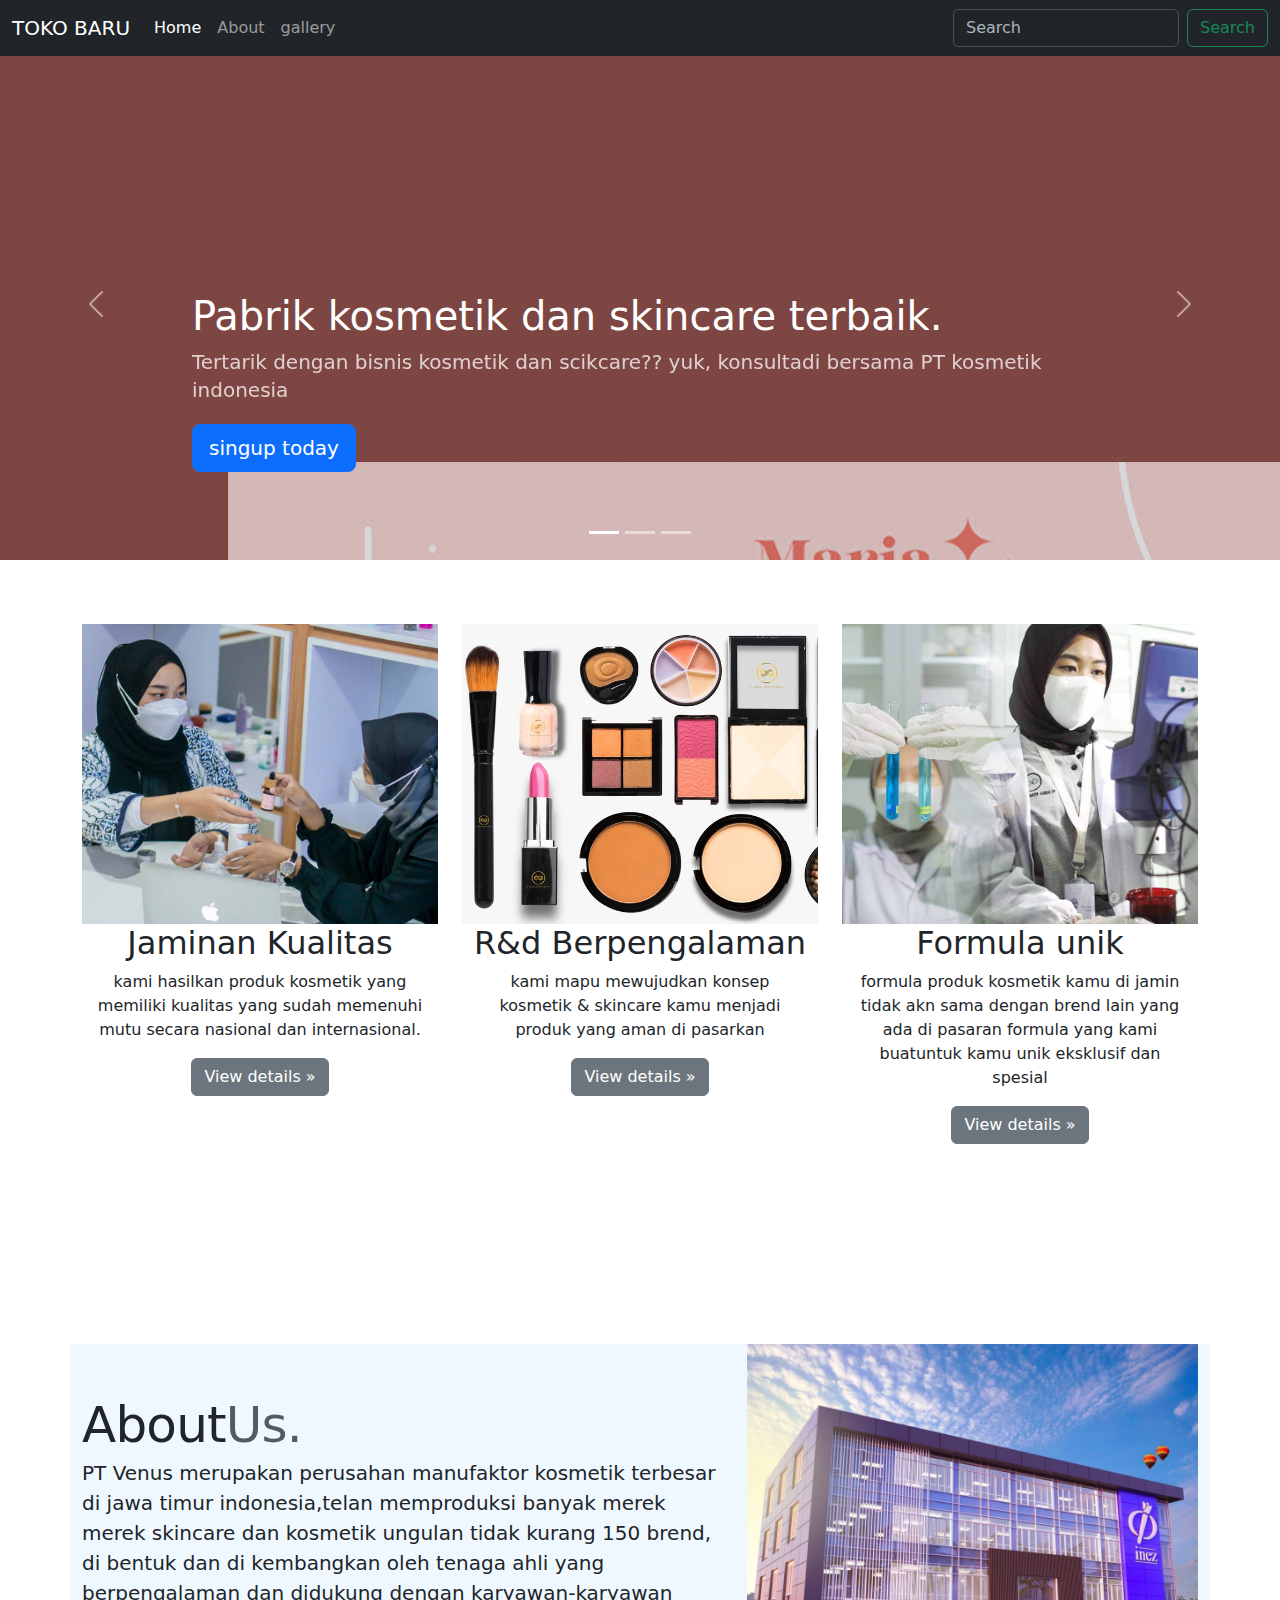
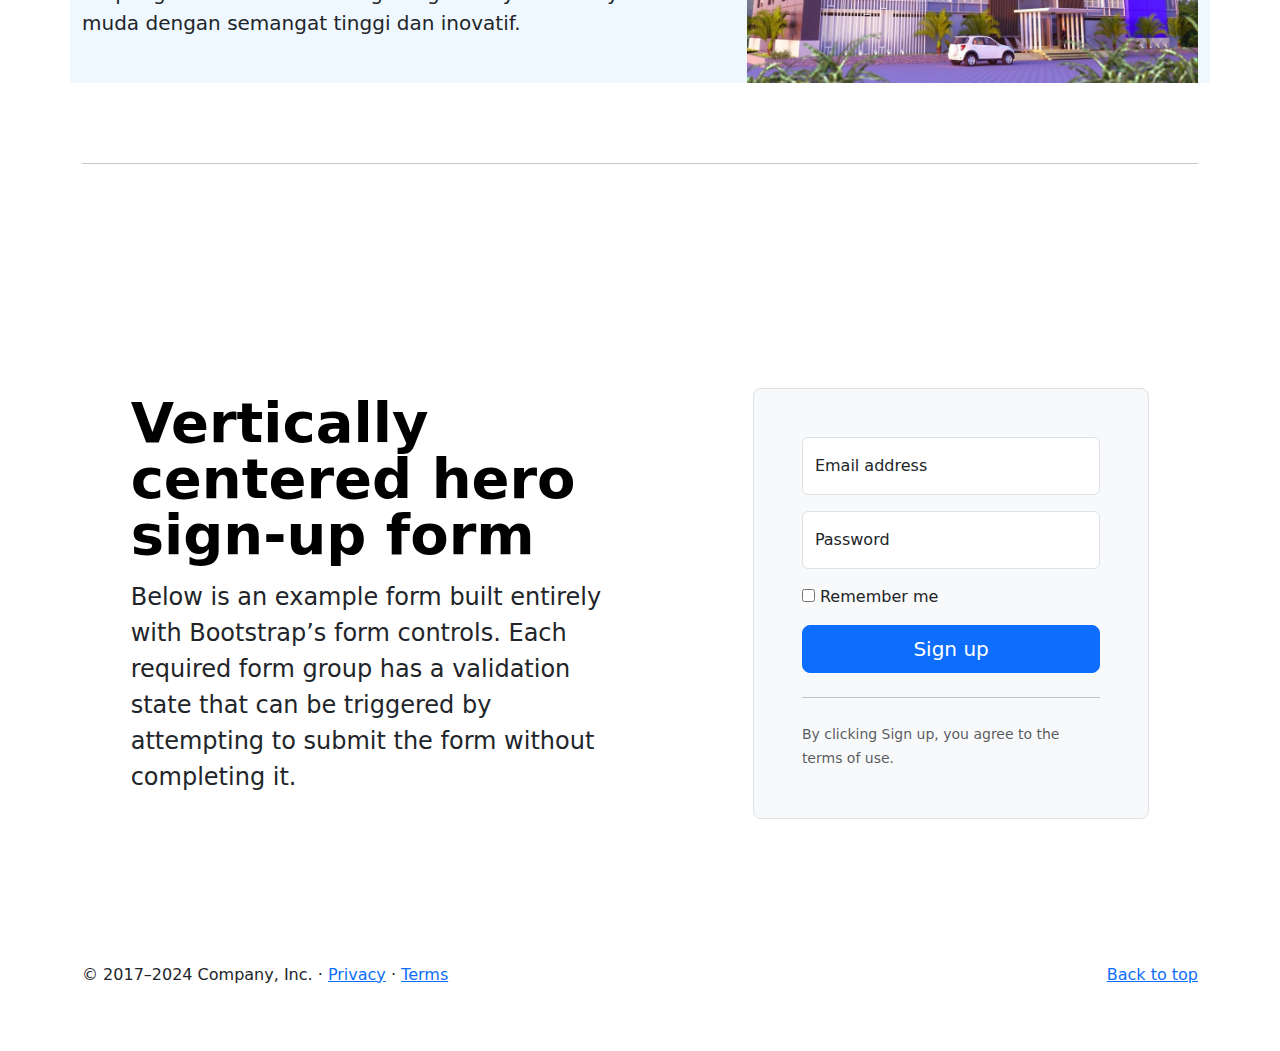
<file: index.html>
<!DOCTYPE html>
<html lang="en">
<head>
    <meta charset="UTF-8">
    <meta name="viewport" content="width=device-width, initial-scale=1.0">
    <link rel="stylesheet" href="css/bootstrap.css">
    <link href=" css/carousel.css" rel="stylesheet">
    <title>projetc-b</title>
    <style>
        .bd-placeholder-img {
          font-size: 1.125rem;
          text-anchor: middle;
          -webkit-user-select: none;
          -moz-user-select: none;
          user-select: none;
        }
  
        @media (min-width: 768px) {
          .bd-placeholder-img-lg {
            font-size: 3.5rem;
          }
        }
  
        .b-example-divider {
          width: 100%;
          height: 3rem;
          background-color: rgba(0, 0, 0, .1);
          border: solid rgba(0, 0, 0, .15);
          border-width: 1px 0;
          box-shadow: inset 0 .5em 1.5em rgba(0, 0, 0, .1), inset 0 .125em .5em rgba(0, 0, 0, .15);
        }
  
        .b-example-vr {
          flex-shrink: 0;
          width: 1.5rem;
          height: 100vh;
        }
  
        .bi {
          vertical-align: -.125em;
          fill: currentColor;
        }
  
        .nav-scroller {
          position: relative;
          z-index: 2;
          height: 2.75rem;
          overflow-y: hidden;
        }
  
        .nav-scroller .nav {
          display: flex;
          flex-wrap: nowrap;
          padding-bottom: 1rem;
          margin-top: -1px;
          overflow-x: auto;
          text-align: center;
          white-space: nowrap;
          -webkit-overflow-scrolling: touch;
        }
  
        .btn-bd-primary {
          --bd-violet-bg: #712cf9;
          --bd-violet-rgb: 112.520718, 44.062154, 249.437846;
  
          --bs-btn-font-weight: 600;
          --bs-btn-color: var(--bs-white);
          --bs-btn-bg: var(--bd-violet-bg);
          --bs-btn-border-color: var(--bd-violet-bg);
          --bs-btn-hover-color: var(--bs-white);
          --bs-btn-hover-bg: #6528e0;
          --bs-btn-hover-border-color: #6528e0;
          --bs-btn-focus-shadow-rgb: var(--bd-violet-rgb);
          --bs-btn-active-color: var(--bs-btn-hover-color);
          --bs-btn-active-bg: #5a23c8;
          --bs-btn-active-border-color: #5a23c8;
        }
  
        .bd-mode-toggle {
          z-index: 1500;
        }
  
        .bd-mode-toggle .dropdown-menu .active .bi {
          display: block !important;
        }
        img{
            object-fit: fill;
        }
        .card-img {
          width: 100%;
          height: 300px;
          object-fit: cover;
        }
        .overlay-dark::before {
          content: "";
          position: absolute;
          top: 0;
          left: 0;
          width: 100%;
          height: 100%;
          background-color: rgba(0, 0, 0, .15);
          z-index: 1;
        }
      </style>
    
</head>
<body>
    <header data-bs-theme="dark">
        <nav class="navbar navbar-expand-md navbar-dark fixed-top bg-dark">
          <div class="container-fluid">
            <a class="navbar-brand" href="#">TOKO BARU</a>
            <button class="navbar-toggler" type="button" data-bs-toggle="collapse" data-bs-target="#navbarCollapse" aria-controls="navbarCollapse" aria-expanded="false" aria-label="Toggle navigation">
              <span class="navbar-toggler-icon"></span>
            </button>
            <div class="collapse navbar-collapse" id="navbarCollapse">
              <ul class="navbar-nav me-auto mb-2 mb-md-0">
                <li class="nav-item">
                  <a class="nav-link active" aria-current="page" href="#">Home</a>
                </li>
                <li class="nav-item">
                  <a class="nav-link" href="about.html">About</a>
                </li>
                <li class="nav-item">
                    <a class="nav-link" href="#">gallery</a>
                  </li>
                 
                
              </ul>
              <form class="d-flex" role="search">
                <input class="form-control me-2" type="search" placeholder="Search" aria-label="Search">
                <button class="btn btn-outline-success" type="submit">Search</button>
              </form>
            </div>
          </div>
        </nav>
      </header>
      <main>

        <div id="myCarousel" class="carousel slide mb-6" data-bs-ride="carousel">
          <div class="carousel-indicators">
            <button type="button" data-bs-target="#myCarousel" data-bs-slide-to="0" class="active" aria-current="true" aria-label="Slide 1"></button>
            <button type="button" data-bs-target="#myCarousel" data-bs-slide-to="1" aria-label="Slide 2"></button>
            <button type="button" data-bs-target="#myCarousel" data-bs-slide-to="2" aria-label="Slide 3"></button>
          </div>
          <div class="carousel-inner">
            <div class="carousel-item active">
              <div class="overlay-dark">
                <img src="img/7635545.jpg" alt="" style="width: 150; height: 150%;">
              </div>
               
              <div class="container">
                <div class="carousel-caption text-start">
                  <h1>Pabrik kosmetik dan skincare terbaik.</h1>
                  <p class="opacity-75">Tertarik dengan bisnis kosmetik dan scikcare?? yuk, konsultadi bersama PT kosmetik indonesia </p>
                  <p><a class="btn btn-lg btn-primary" href="#">singup today</a></p>
                </div>
              </div>
            </div>
            <div class="carousel-item">
              <div class="overlay-dark">
                <img src="img/4727198.jpg" alt="" style="width: 205; height: 170%;">
              </div>
               
              <div class="container">
                <div class="carousel-caption">
                  <h1>punya masalah kulit kering dan jerawat?</h1>
                  <p> temukan solusi dengan produk sckincare kami yang terbukti ampuh.</p>
                  <p><a class="btn btn-" href="#">Learn more</a></p>
                </div>
              </div>
            </div>
            <div class="carousel-item">
              <div class="overlay-dark">
                <img src="img/7564615.jpg" alt="" style="width:205; height:170%;">

              </div>
              
              <div class="container">
                <div class="carousel-caption text-end">
                  <h1>Bingung dengan produk kam</h1>
                  <p>Tersedia berbagai varian untuk memenuhi kebutuhan kulit normal berminyak dan sensitif.</p>
                  <p><a class="btn btn-lg btn-primary" href="#">Browse gallery</a></p>
                </div>
              </div>
            </div>
          </div>
          <button class="carousel-control-prev" type="button" data-bs-target="#myCarousel" data-bs-slide="prev">
            <span class="carousel-control-prev-icon" aria-hidden="true"></span>
            <span class="visually-hidden">Previous</span>
          </button>
          <button class="carousel-control-next" type="button" data-bs-target="#myCarousel" data-bs-slide="next">
            <span class="carousel-control-next-icon" aria-hidden="true"></span>
            <span class="visually-hidden">Next</span>
          </button>
        </div>
      
      
        <!-- Marketing messaging and featurettes
        ================================================== -->
        <!-- Wrap the rest of the page in another container to center all the content. -->
      
        <div class="container marketing">
      
          <!-- Three columns of text below the carousel -->
          <div class="row">
            <div class="col-lg-4">
                <img src="img/maklon kosmetik.webp" alt="" class="card-img">
              <h2 class="fw-normal">Jaminan Kualitas</h2>
            <p>kami hasilkan produk kosmetik yang memiliki kualitas yang sudah memenuhi mutu secara nasional dan internasional.</p>
              <p><a class="btn btn-secondary" href="#">View details &raquo;</a></p>
            </div><!-- /.col-lg-4 -->
            <div class="col-lg-4">
                <img src="img/decorative.webp" alt="" class="card-img">
                <h2 class="fw-normal">R&d Berpengalaman</h2>
              <p>kami mapu mewujudkan konsep kosmetik & skincare kamu menjadi produk yang aman di pasarkan</p>
              <p><a class="btn btn-secondary" href="#">View details &raquo;</a></p>
            </div><!-- /.col-lg-4 -->
            <div class="col-lg-4">
                <img src="img/kosmetik collagen.webp" class="card-img">
              <h2 class="fw-normal">Formula unik </h2>
              <p>formula produk kosmetik kamu di jamin tidak akn sama dengan brend lain yang ada di pasaran formula yang kami buatuntuk kamu unik eksklusif dan spesial</p>
              <p><a class="btn btn-secondary" href="#">View details &raquo;</a></p>
            </div><!-- /.col-lg-4 -->
          </div><!-- /.row -->
      
      
          <!-- START THE FEATURETTES -->
      
          <hr class="featurette-divider" style="border:transparent;" >
      
          <div class="row" style="background-color:aliceblue;">
            <div class="col-md-7">
              <h2 class="featurette-heading fw-normal lh-1" style="margin-top: 3.5rem;">About<span class="text-body-secondary">Us.</span></h2>
              <p class="lead">PT Venus merupakan perusahan manufaktor kosmetik terbesar di jawa timur indonesia,telan memproduksi banyak merek merek skincare dan kosmetik ungulan tidak kurang 150 brend, di bentuk dan di kembangkan oleh tenaga ahli yang berpengalaman dan didukung dengan karyawan-karyawan muda dengan semangat tinggi dan inovatif. </p>
            </div>
            <div class="col-md-5">
                <img src="img/about-1024x768.jpeg" alt="" style="width:100%;">
            </div>
          </div>
      
          <hr class="featurette-divider">
      
        
          <!-- /END THE FEATURETTES -->


      
        </div>
        <!-- /.container -->
      
      <div class="b-example-divider" style="box-shadow: none;border: none;background-color: white;"></div>

  <div class="container col-xl-10 col-xxl-8 px-4 py-5">
    <div class="row align-items-center g-lg-5 py-5">
      <div class="col-lg-7 text-center text-lg-start">
        <h1 class="display-4 fw-bold lh-1 text-body-emphasis mb-3">Vertically centered hero sign-up form</h1>
        <p class="col-lg-10 fs-4">Below is an example form built entirely with Bootstrap’s form controls. Each required form group has a validation state that can be triggered by attempting to submit the form without completing it.</p>
      </div>
      <div class="col-md-10 mx-auto col-lg-5">
        <form class="p-4 p-md-5 border rounded-3 bg-body-tertiary">
          <div class="form-floating mb-3">
            <input type="email" class="form-control" id="floatingInput" placeholder="name@example.com">
            <label for="floatingInput">Email address</label>
          </div>
          <div class="form-floating mb-3">
            <input type="password" class="form-control" id="floatingPassword" placeholder="Password">
            <label for="floatingPassword">Password</label>
          </div>
          <div class="checkbox mb-3">
            <label>
              <input type="checkbox" value="remember-me"> Remember me
            </label>
          </div>
          <button class="w-100 btn btn-lg btn-primary" type="submit">Sign up</button>
          <hr class="my-4">
          <small class="text-body-secondary">By clicking Sign up, you agree to the terms of use.</small>
        </form>
      </div>
    </div>
  </div>

  <div class="b-example-divider" style="box-shadow: none;border: none;background-color: white;"></div>
        <!-- FOOTER -->
        <footer class="container">
          <p class="float-end"><a href="#">Back to top</a></p>
          <p>&copy; 2017–2024 Company, Inc. &middot; <a href="#">Privacy</a> &middot; <a href="#">Terms</a></p>
        </footer>
      </main>
    <script src="js/bootstrap.bundle.js"></script>
    
</body>
</html>
</file>
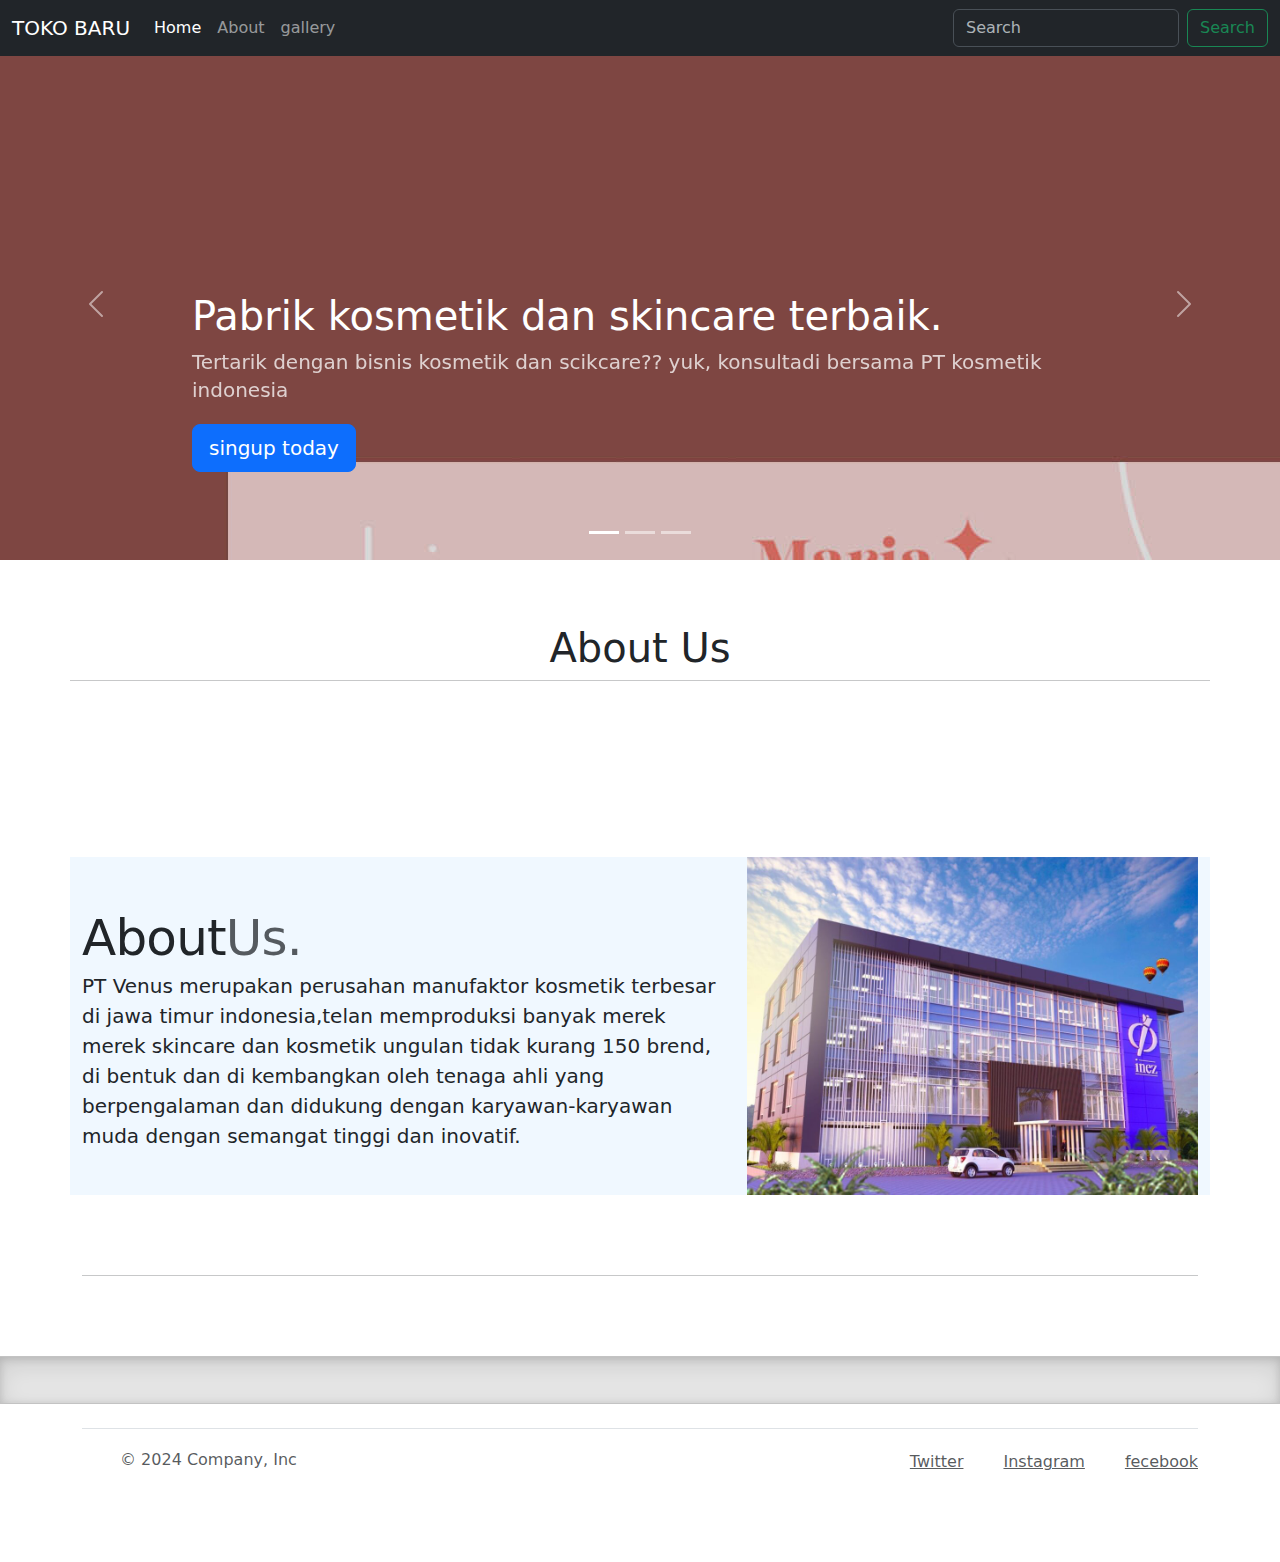
<file: about.html>
<!DOCTYPE html>
<html lang="en">
<head>
    <meta charset="UTF-8">
    <meta name="viewport" content="width=device-width, initial-scale=1.0">
    <link rel="stylesheet" href="css/bootstrap.css">
    <link href=" css/carousel.css" rel="stylesheet">
    <title>About</title>

    <style>
        .bd-placeholder-img {
          font-size: 1.125rem;
          text-anchor: middle;
          -webkit-user-select: none;
          -moz-user-select: none;
          user-select: none;
        }
  
        @media (min-width: 768px) {
          .bd-placeholder-img-lg {
            font-size: 3.5rem;
          }
        }
  
        .b-example-divider {
          width: 100%;
          height: 3rem;
          background-color: rgba(0, 0, 0, .1);
          border: solid rgba(0, 0, 0, .15);
          border-width: 1px 0;
          box-shadow: inset 0 .5em 1.5em rgba(0, 0, 0, .1), inset 0 .125em .5em rgba(0, 0, 0, .15);
        }
  
        .b-example-vr {
          flex-shrink: 0;
          width: 1.5rem;
          height: 100vh;
        }
  
        .bi {
          vertical-align: -.125em;
          fill: currentColor;
        }
  
        .nav-scroller {
          position: relative;
          z-index: 2;
          height: 2.75rem;
          overflow-y: hidden;
        }
  
        .nav-scroller .nav {
          display: flex;
          flex-wrap: nowrap;
          padding-bottom: 1rem;
          margin-top: -1px;
          overflow-x: auto;
          text-align: center;
          white-space: nowrap;
          -webkit-overflow-scrolling: touch;
        }
  
        .btn-bd-primary {
          --bd-violet-bg: #712cf9;
          --bd-violet-rgb: 112.520718, 44.062154, 249.437846;
  
          --bs-btn-font-weight: 600;
          --bs-btn-color: var(--bs-white);
          --bs-btn-bg: var(--bd-violet-bg);
          --bs-btn-border-color: var(--bd-violet-bg);
          --bs-btn-hover-color: var(--bs-white);
          --bs-btn-hover-bg: #6528e0;
          --bs-btn-hover-border-color: #6528e0;
          --bs-btn-focus-shadow-rgb: var(--bd-violet-rgb);
          --bs-btn-active-color: var(--bs-btn-hover-color);
          --bs-btn-active-bg: #5a23c8;
          --bs-btn-active-border-color: #5a23c8;
        }
  
        .bd-mode-toggle {
          z-index: 1500;
        }
  
        .bd-mode-toggle .dropdown-menu .active .bi {
          display: block !important;
        }
        img{
            object-fit: fill;
        }
        .card-img {
          width: 100%;
          height: 300px;
          object-fit: cover;
        }
        .overlay-dark::before {
          content: "";
          position: absolute;
          top: 0;
          left: 0;
          width: 100%;
          height: 100%;
          background-color: rgba(0, 0, 0, .15);
          z-index: 1;
        }
      </style>
</head>
<body>
    <header data-bs-theme="dark">
        <nav class="navbar navbar-expand-md navbar-dark fixed-top bg-dark">
          <div class="container-fluid">
            <a class="navbar-brand" href="#">TOKO BARU</a>
            <button class="navbar-toggler" type="button" data-bs-toggle="collapse" data-bs-target="#navbarCollapse" aria-controls="navbarCollapse" aria-expanded="false" aria-label="Toggle navigation">
              <span class="navbar-toggler-icon"></span>
            </button>
            <div class="collapse navbar-collapse" id="navbarCollapse">
              <ul class="navbar-nav me-auto mb-2 mb-md-0">
                <li class="nav-item">
                  <a class="nav-link active" aria-current="page" href="#">Home</a>
                </li>
                <li class="nav-item">
                  <a class="nav-link" href="index.html">About</a>
                </li>
                <li class="nav-item">
                    <a class="nav-link" href="#">gallery</a>
                  </li>
                 
                
              </ul>
              <form class="d-flex" role="search">
                <input class="form-control me-2" type="search" placeholder="Search" aria-label="Search">
                <button class="btn btn-outline-success" type="submit">Search</button>
              </form>
            </div>
          </div>
        </nav>
      </header>
      <div id="myCarousel" class="carousel slide mb-6" data-bs-ride="carousel">
        <div class="carousel-indicators">
          <button type="button" data-bs-target="#myCarousel" data-bs-slide-to="0" class="active" aria-current="true" aria-label="Slide 1"></button>
          <button type="button" data-bs-target="#myCarousel" data-bs-slide-to="1" aria-label="Slide 2"></button>
          <button type="button" data-bs-target="#myCarousel" data-bs-slide-to="2" aria-label="Slide 3"></button>
        </div>
        <div class="carousel-inner">
          <div class="carousel-item active">
            <div class="overlay-dark">
              <img src="img/7635545.jpg" alt="" style="width: 150; height: 150%;">
            </div>
             
            <div class="container">
              <div class="carousel-caption text-start">
                <h1>Pabrik kosmetik dan skincare terbaik.</h1>
                <p class="opacity-75">Tertarik dengan bisnis kosmetik dan scikcare?? yuk, konsultadi bersama PT kosmetik indonesia </p>
                <p><a class="btn btn-lg btn-primary" href="#">singup today</a></p>
              </div>
            </div>
          </div>
          <div class="carousel-item">
            <div class="overlay-dark">
              <img src="img/4727198.jpg" alt="" style="width: 205; height: 170%;">
            </div>
             
            <div class="container">
              <div class="carousel-caption">
                <h1>punya masalah kulit kering dan jerawat?</h1>
                <p> temukan solusi dengan produk sckincare kami yang terbukti ampuh.</p>
                <p><a class="btn btn-" href="#">Learn more</a></p>
              </div>
            </div>
          </div>
          <div class="carousel-item">
            <div class="overlay-dark">
              <img src="img/7564615.jpg" alt="" style="width:205; height:170%;">

            </div>
            
            <div class="container">
              <div class="carousel-caption text-end">
                <h1>Bingung dengan produk kam</h1>
                <p>Tersedia berbagai varian untuk memenuhi kebutuhan kulit normal berminyak dan sensitif.</p>
                <p><a class="btn btn-lg btn-primary" href="#">Browse gallery</a></p>
              </div>
            </div>
          </div>
        </div>
        <button class="carousel-control-prev" type="button" data-bs-target="#myCarousel" data-bs-slide="prev">
          <span class="carousel-control-prev-icon" aria-hidden="true"></span>
          <span class="visually-hidden">Previous</span>
        </button>
        <button class="carousel-control-next" type="button" data-bs-target="#myCarousel" data-bs-slide="next">
          <span class="carousel-control-next-icon" aria-hidden="true"></span>
          <span class="visually-hidden">Next</span>
        </button>
      </div>

      <!--about-->
      <section class="about">
        <div class="container">
            <div class="row text-center">
                <h1>About Us</h1>
                <hr style="bober: 4px solid black;">
            </div>

      <hr class="featurette-divider" style="border:transparent;" >
      
      <div class="row" style="background-color:aliceblue;">
        <div class="col-md-7">
          <h2 class="featurette-heading fw-normal lh-1" style="margin-top: 3.5rem;">About<span class="text-body-secondary">Us.</span></h2>
          <p class="lead">PT Venus merupakan perusahan manufaktor kosmetik terbesar di jawa timur indonesia,telan memproduksi banyak merek merek skincare dan kosmetik ungulan tidak kurang 150 brend, di bentuk dan di kembangkan oleh tenaga ahli yang berpengalaman dan didukung dengan karyawan-karyawan muda dengan semangat tinggi dan inovatif. </p>
        </div>
        <div class="col-md-5">
            <img src="img/about-1024x768.jpeg" alt="" style="width:100%;">
        </div>
      </div>
  
      <hr class="featurette-divider">

    </div>
</section>

      <!--akhir about-->

      <!--awal fouter-->
      <div class="b-example-divider"></div>

<div class="container">
  <footer class="d-flex flex-wrap justify-content-between align-items-center py-3 my-4 border-top">
    <div class="col-md-4 d-flex align-items-center">
      <a href="/" class="mb-3 me-2 mb-md-0 text-body-secondary text-decoration-none lh-1">
        <svg class="bi" width="30" height="24"><use xlink:href="#bootstrap"/></svg>
      </a>
      <span class="mb-3 mb-md-0 text-body-secondary">&copy; 2024 Company, Inc</span>
    </div>

    <ul class="nav col-md-4 justify-content-end list-unstyled d-flex">
      <li class="ms-3"><a class="text-body-secondary" href="https//www twitter.com"><svg class="bi" width="24" height="24"><use xlink:href="#twitter"/></svg>Twitter</a></li>
      <li class="ms-3"><a class="text-body-secondary" href="https://www.instagram.com/zaskiqna_"><svg class="bi" width="24" height="24"><use xlink:href="#instagram"/></svg>Instagram</a></li>
      <li class="ms-3"><a class="text-body-secondary" href="https//www fecebook.com/zaskia salsa bila"><svg class="bi" width="24" height="24"><use xlink:href="#facebook"/></svg>fecebook</a></li>
    </ul>
  </footer>
</div>
      <!--akhir fouter-->
  
    
</body>
</html>
</file>
<file: css/carousel.css>
/* GLOBAL STYLES
-------------------------------------------------- */
/* Padding below the footer and lighter body text */

body {
  padding-top: 3rem;
  padding-bottom: 3rem;
  color: rgb(var(--bs-tertiary-color-rgb));
}


/* CUSTOMIZE THE CAROUSEL
-------------------------------------------------- */

/* Carousel base class */
.carousel {
  margin-bottom: 4rem;
}
/* Since positioning the image, we need to help out the caption */
.carousel-caption {
  bottom: 3rem;
  z-index: 10;
}

/* Declare heights because of positioning of img element */
.carousel-item {
  height: 32rem;
}


/* MARKETING CONTENT
-------------------------------------------------- */

/* Center align the text within the three columns below the carousel */
.marketing .col-lg-4 {
  margin-bottom: 1.5rem;
  text-align: center;
}
/* rtl:begin:ignore */
.marketing .col-lg-4 p {
  margin-right: .75rem;
  margin-left: .75rem;
}
/* rtl:end:ignore */


/* Featurettes
------------------------- */

.featurette-divider {
  margin: 5rem 0; /* Space out the Bootstrap <hr> more */
}

/* Thin out the marketing headings */
/* rtl:begin:remove */
.featurette-heading {
  letter-spacing: -.05rem;
}

/* rtl:end:remove */

/* RESPONSIVE CSS
-------------------------------------------------- */

@media (min-width: 40em) {
  /* Bump up size of carousel content */
  .carousel-caption p {
    margin-bottom: 1.25rem;
    font-size: 1.25rem;
    line-height: 1.4;
  }

  .featurette-heading {
    font-size: 50px;
  }
}

@media (min-width: 62em) {
  .featurette-heading {
    margin-top: 7rem;
  }
}
</file>
